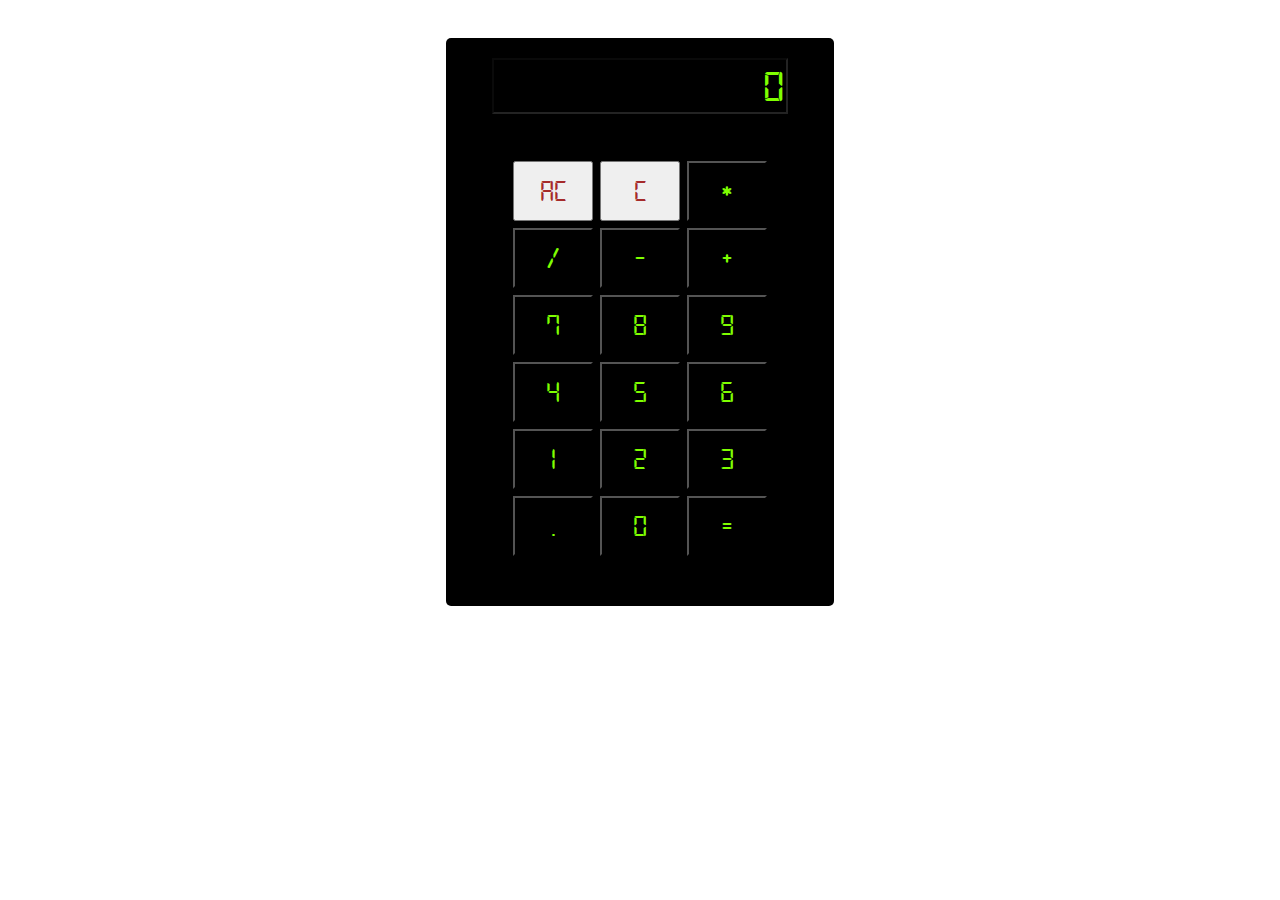
<file: calculator/index.html>
<!DOCTYPE html>
<html lang="en">
<head>
    <meta charset="UTF-8">
    <meta name="viewport" content="width=device-width, initial-scale=1.0">
    <link rel="stylesheet" href="./style.css">
    <title>Document</title>
</head>
<body>
    <div id="container">
    <div id="main">
        <input type="text" id="screen" disabled >
        <div id="btn">
            <input type="button" class="button"  value="AC">
            <input type="button" class="button" value="C">
            <input type="button" class="buttons" value="*">
            <input type="button" class="buttons"  value="/">
            <input type="button" class="buttons" value="-">
            <input type="button" class="buttons" value="+">
            <input type="button" class="buttons" value="7">
            <input type="button" class="buttons" value="8">
            <input type="button" class="buttons" value="9">
            <input type="button" class="buttons" value="4">
            <input type="button" class="buttons" value="5">
            <input type="button" class="buttons" value="6">
            <input type="button" class="buttons" value="1">
            <input type="button" class="buttons" value="2">
            <input type="button" class="buttons" value="3">
            <input type="button" class="buttons" value=".">
            <input type="button" class="buttons" value="0">
            <input type="button" class="buttons" value="=">
        </div>
    </div>
</div>
</body>
<script src="./script.js"></script>
</html>
</file>
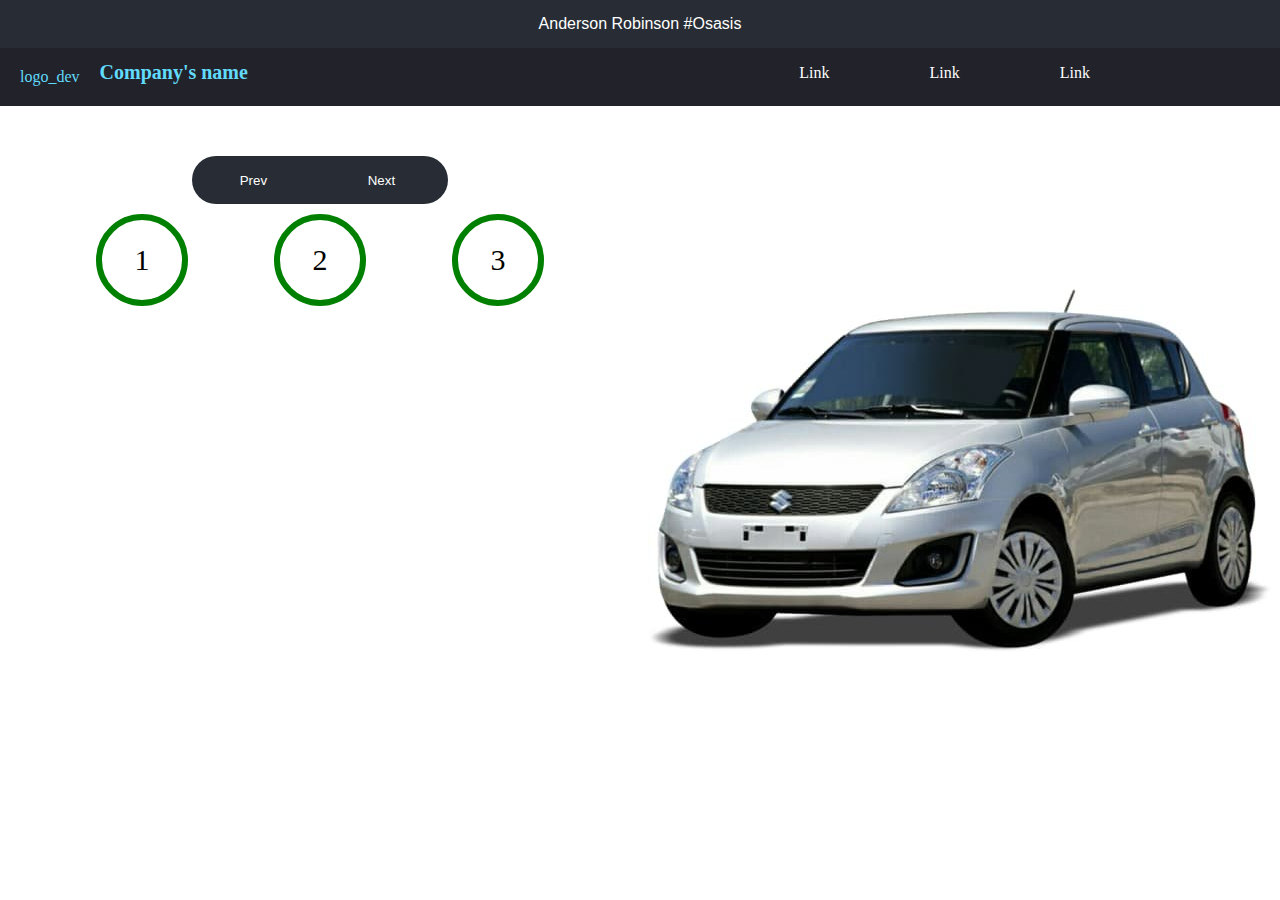
<file: Landing_page/index.html>
<!DOCTYPE html>
<html lang="en">
<head>
    <meta charset="UTF-8">
    <meta name="viewport" content="width=device-width, initial-scale=1.0">
    <!-- <link rel="preconnect" href="https://fonts.googleapis.com">
<link rel="preconnect" href="https://fonts.gstatic.com" crossorigin>
<link href="https://fonts.googleapis.com/css2?family=Inter:wght@400;600;700&display=swap" rel="stylesheet">
<link rel="stylesheet" href="https://fonts.googleapis.com/css2?family=Material+Symbols+Outlined:opsz,wght,FILL,GRAD@20..48,100..700,0..1,-50..200" /> -->
    <link rel="stylesheet" href="../Landing_page/desktop.css">
    <link rel="stylesheet" href="../Landing_page/mobile.css">
    <title>Document</title>
</head>
<body>
    <div id="title">Anderson Robinson #Osasis</div>
    <nav>
        <span class="material-symbols-outlined">
            logo_dev
            </span>
        <h1>Company's name</h1>
        <span class="material-symbols-outlined" id="menu" onclick="nav()">
            menu
            </span>
        <ul>
            <li>Link</li>
            <li>Link</li>
            <li>Link</li>
        </ul>
    </nav>
    <div id="container">
        <div class="conts">
            <div id="btn-house">
                <button class="btn" onclick="Prev()">Prev</button>
                <button class="btn" onclick="change()">Next</button>
            </div>
            <div id="spec">
                <div class="stats">1</div>
                <div class="stats">2</div>
                <div class="stats">3</div>
            </div> 
        </div>
        <div class="conts">
            <div id="cars" onclick="Cars">
                <img src="./medis/grey.jpeg" alt="" id="car">
            </div>
        </div>
    </div>
</body>
<script src="./script.js"></script>
</html>
</file>
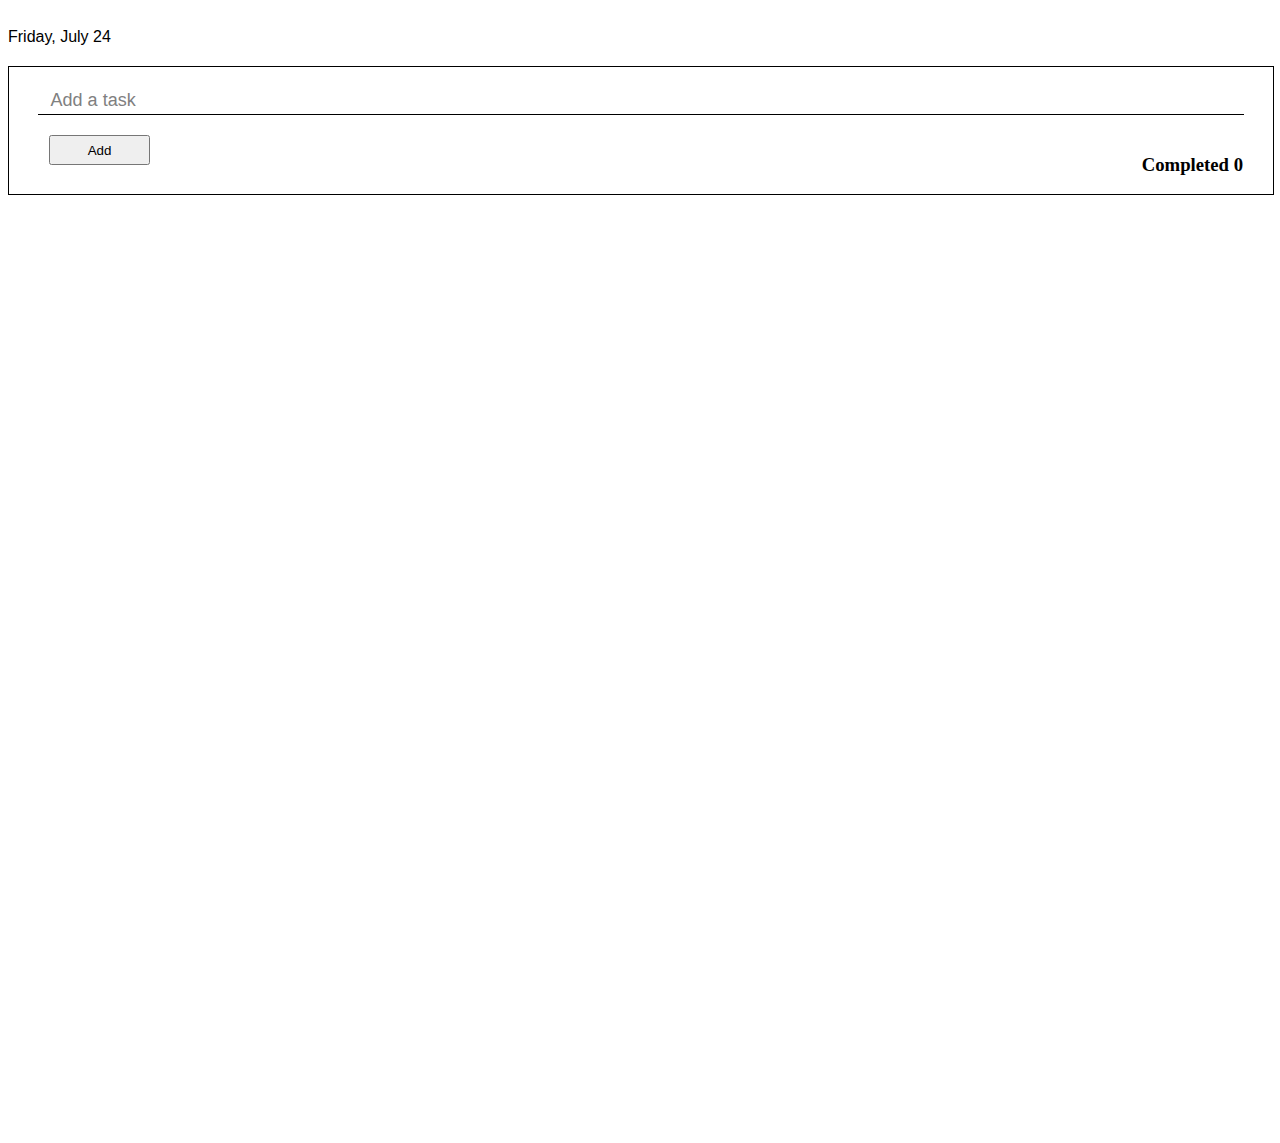
<file: Todo_App/index.html>
<!DOCTYPE html>
<html lang="en">
<head>
    <meta charset="UTF-8">
    <meta name="viewport" content="width=device-width, initial-scale=1.0">
    <link rel="stylesheet" href="./style.css">
    <title>Document</title>
</head>
<body>
    <div id="container">
        <div id="date"></div>
        <div id="control">
            <input type="text" id="text" placeholder="Add a task">
           
            <div id="conts">
                <button id="text-btn" onclick="addTodos()">Add</button>
                <h3 id="status">Completed <span>0</span></h3>
            </div>
        </div>
    </div>
    <div id="root">
        
  


    </div>
</body>
<script src="./script.js"></script>
</html>
</file>
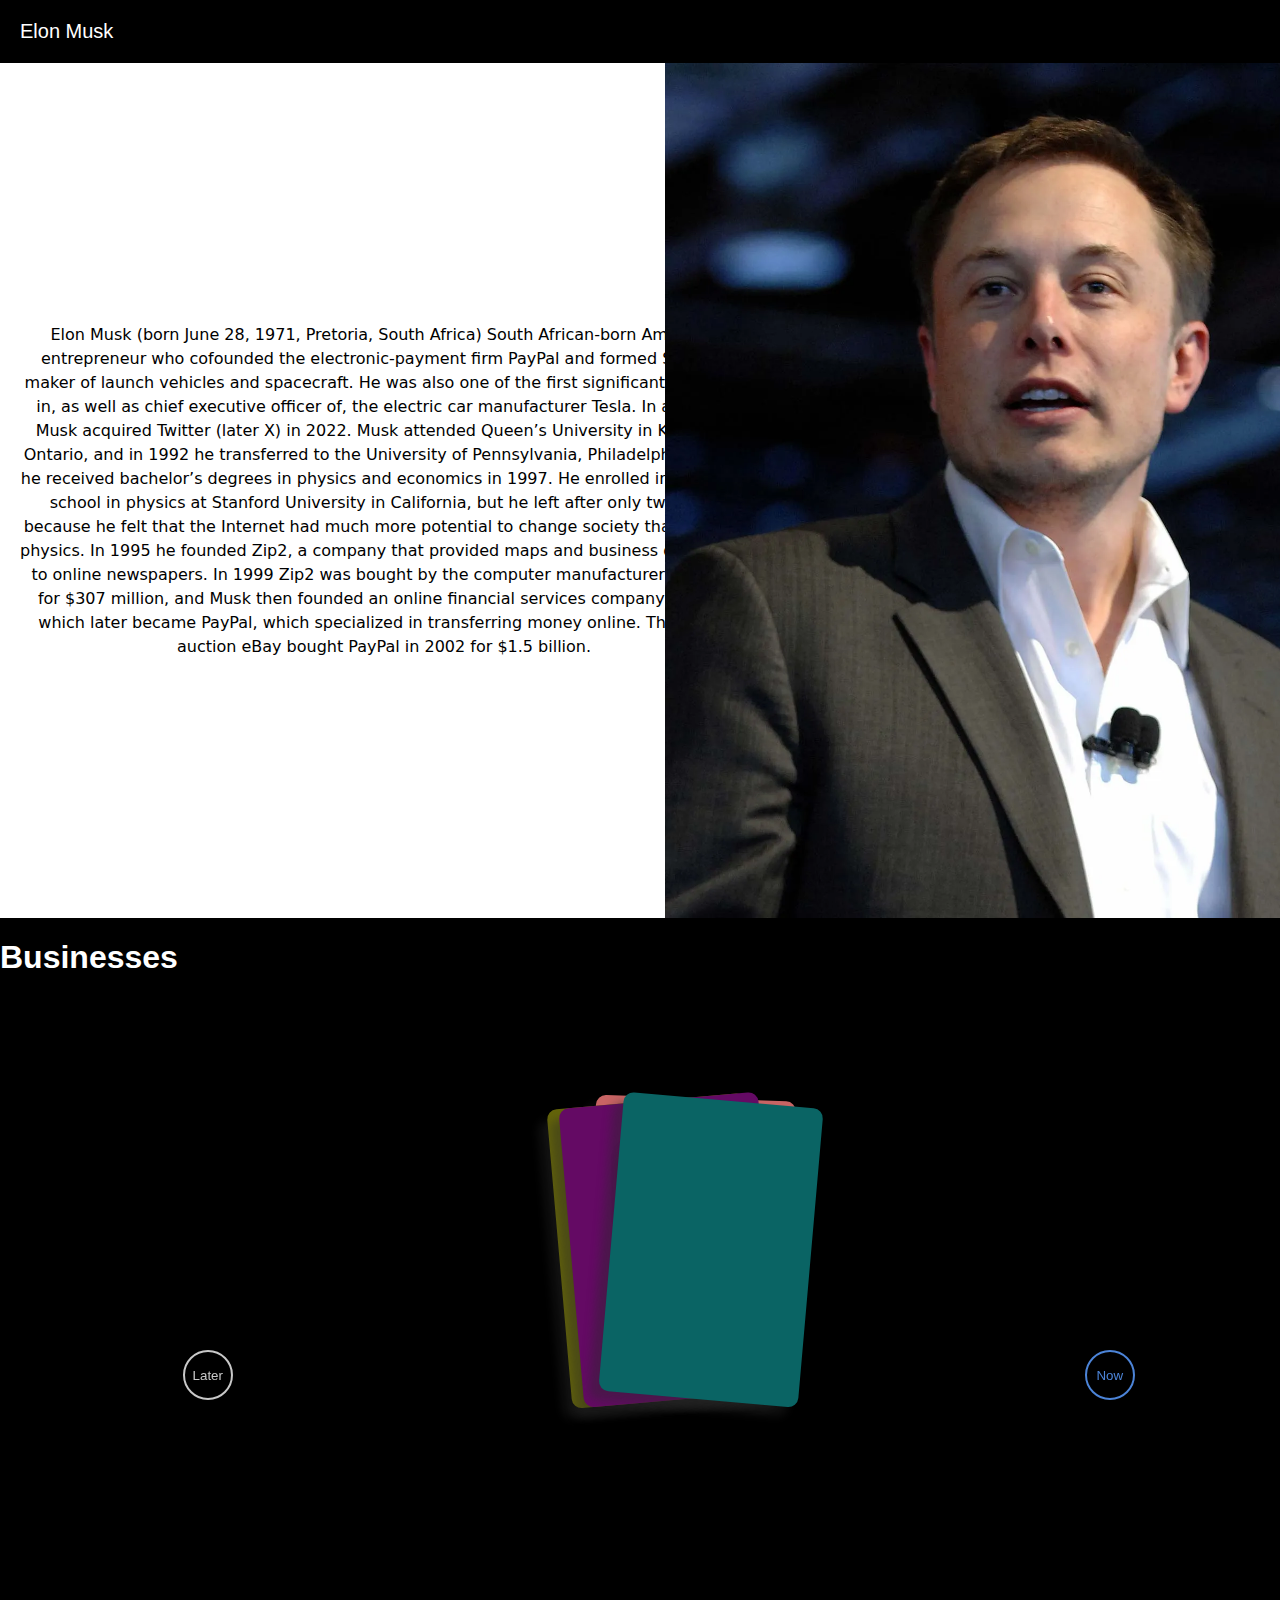
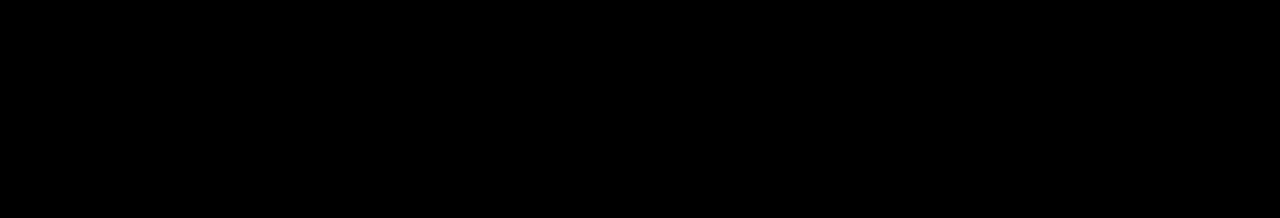
<file: tribute/index.html>
<!DOCTYPE html>
<html lang="en">
<head>
    <meta charset="UTF-8">
    <meta name="viewport" content="width=device-width, initial-scale=1.0">
    <link rel="stylesheet" href="./style.css">
    <title>Document</title>
</head>
<body onload="initiate()">
    <nav>Elon Musk</nav>
    <div id="first">
        <div id="text">
            Elon Musk (born June 28, 1971, Pretoria, South Africa) South African-born American entrepreneur who cofounded the electronic-payment firm PayPal and formed SpaceX, maker of launch vehicles and spacecraft. He was also one of the first significant investors in, as well as chief executive officer of, the electric car manufacturer Tesla. In addition, Musk acquired Twitter (later X) in 2022.
            Musk attended Queen’s University in Kingston, Ontario, and in 1992 he transferred to the University of Pennsylvania, Philadelphia, where he received bachelor’s degrees in physics and economics in 1997. He enrolled in graduate school in physics at Stanford University in California, but he left after only two days because he felt that the Internet had much more potential to change society than work in physics. In 1995 he founded Zip2, a company that provided maps and business directories to online newspapers. In 1999 Zip2 was bought by the computer manufacturer Compaq for $307 million, and Musk then founded an online financial services company, X.com, which later became PayPal, which specialized in transferring money online. The online auction eBay bought PayPal in 2002 for $1.5 billion.
        </div>
        <div id="image">
            <img src="./Elon-Musk-2010.webp" alt="Elon-Musk-2010">
        </div>
    </div>
    <div id="second">
        <h1>Businesses</h1>
        <div id="container">
            <div onclick="openCards(event)" class="card_container">
                <div class="big_card"></div>
                <div class="big_card"></div>
                <div class="small_card"></div>
                <div class="small_card"></div>
                <div class="big_card"></div>
                <div class="small_card"></div>
                <div class="small_card"></div>
                <div class="big_card"></div>
            </div>
            <div onclick="openCards(event)" class="card_container">
                <div class="big_card"></div>
                <div class="big_card"></div>
                <div class="small_card"></div>
                <div class="small_card"></div>
                <div class="big_card"></div>
                <div class="small_card"></div>
                <div class="small_card"></div>
                <div class="big_card"></div>
            </div>
            <div onclick="openCards(event)" class="card_container">
                <div class="big_card"></div>
                <div class="big_card"></div>
                <div class="small_card"></div>
                <div class="small_card"></div>
                <div class="big_card"></div>
                <div class="small_card"></div>
                <div class="small_card"></div>
                <div class="big_card"></div>
            </div>
            <div id="swipe_control">
                <button onclick="getPreviousItem()" id="later">Later</button>
                <button onclick="getNextItem()" id="now">Now</button>
            </div>
        </div>
    </div>
</body>
<script src="./script.js"></script>
</html>
</file>
<file: calculator/style.css>
#container{
    width: 100%;
    display: flex;
    justify-content: center;
    padding-top: 30px;
    

}

#main{
    background-color: black;
    
    width: 18rem;
    padding: 50px;
    border-radius: 5px;
    display: flex;
    flex-direction: column;
    align-items: center;
    gap: 40px;
    padding-top: 20px;

}

#screen{
    width: 100%;
    height: 50px;
    text-align: right;
    font-size: 45px;
    background-color: white;
    font-family: 'digital-7';
    color: chartreuse;
    background-color: black;
}

@font-face {
    font-family: digital-7;
    src: url(./digital-7.regular.ttf);
}
#screen:focus{
    outline: none;
}

#btn{
    width: 90%;
    
    

}
.buttons{
    width: 80px;
    height: 60px;
    margin-left: 3px;
    margin-top: 7px;
    font-size: 30px;
    color: chartreuse;
    background-color: black;
    font-family: 'digital-7';
}

.button{
    width: 80px;
    height: 60px;
    margin-left: 3px;
    margin-top: 7px;
    font-size: 30px;
    color: brown;
    font-family: 'digital-7';


}
</file>
<file: Landing_page/desktop.css>
body
{
    margin: 0;
    
}

#title
{
    background-color: #282D35;
    text-align: center;
    color: white;
    height: 3rem;
    display: flex;
    justify-content: center;
    align-items: center;
    font-family: 'inter',sans-serif;
}

nav
{
    display: flex;
    background-color: #21222A;;
    position: sticky;
    top: 0;
    transition: 500ms ease-in-out;
}


.material-symbols-outlined {
  font-variation-settings:
  'FILL' 0,
  'wght' 400,
  'GRAD' 0,
  'opsz' 24;
  color: #61DAFB;
  padding: 20px;

}


nav > h1
{
    font-size: 20px;
    color: #61DAFB;
    margin-right: auto;
    font-family: 'inter';
}

nav > ul
{
    display: flex;
    list-style: none;
    color: white;
    margin-right: 190px;
    gap: 100px;
    cursor: pointer;
}


#menu
{
    display: none;
}

#container
{
    display: flex;
    flex-direction: row;
   
}

.conts
{
    width: 100%;
    height: 81.5vh;
    display: flex;
    justify-content: center;
    align-items: center;
    
}

.conts:nth-child(1){
    align-items: center;
    justify-content: normal;
    flex-direction: column;
}

#btn-house{
    background-color: #282D35;
    width: 40%;
    height: 3rem;
    margin-top: 50px;
    border-radius: 50px;
    display: flex;
    align-items: center;
    justify-content: center;
}

.btn{
    margin-right: auto;
    background-color: transparent;
    color: white;
    border: none;
    text-align: center;
    width: 48%;
    height: 2rem;
    cursor: pointer;
    
    
}

#spec{
    
    width: 70%;
    height: 6rem;
    margin-top: 10px;
    display: flex;
    justify-content: space-between;
}

.stats{
    width: 80px;
    height: 80px;
   border: 6px solid green;
   display: flex;
   justify-content: center;
   align-items: center;
   font-size: 30px;
   

    border-radius: 100%;
}


#car{
     transition: 500ms ease-in-out;
  
    
    

}
</file>
<file: Landing_page/mobile.css>
@media only screen and (max-width: 768px){
    nav > ul
    {
        
        margin-right: 0px;
        
        position: absolute;
        top: 10%;
        flex-direction: column;
        font-size: 30px;
        display: none;
        
    }

    nav > ul > li 
    {
        margin-top: 50px;
        
    }

    

    nav > h1
    {
        padding-top:10px ;
    }
    .material-symbols-outlined
    {
        font-size: 40px;
    }


    #menu
    {
        display: block;
        font-size: 40px;
    }

    #container
    {
        flex-direction: column;
    }
    
}
</file>
<file: Todo_App/style.css>
#container{
    width: 100%;
    padding-top: 20px;
    
    background-color: white;
}

body{
    overflow: hidden;
}

#control{
    border: 1px solid black;
    width: inherit;
    display: flex;
    align-items: center;
    margin-top: 20px;
    padding-top: 20px ;
    flex-direction: column;
    gap: 20px;

}

#text{
    width: 95%;
    font-size: 18px;
    border: none;
    padding: 3px;
    border-bottom: 1px solid black;
    text-indent: 10px;
    

}
#text:focus{
    outline: none;
}

#text::placeholder{
    color: gray;
}
#conts{
    width: 100%;
    display: flex;
}

#text-btn{
    margin-right: auto;
    width: 8%;
    height: 30px;
    margin-left: 40px;
    

}

#status{
    margin-right:30px;
    transition: 500ms;

}

#root{
   
    padding-top: 20px;
    padding-bottom: 20px;
    width: 100%;
    display: flex;
    flex-direction: column;
    align-items: center;
    overflow-x: hidden;
    height: 100vh;
    transition: 500ms;
    

}

#root::-webkit-scrollbar{
    display: none;
}
#todo{
    width: 97%;
    display: flex;
    align-items: center;
    background-color: white;
    margin-top: 10px ;
    transition: 500ms;
    border-radius: 3px;
    box-shadow: 2px 2px 7px gray, -2px -2px 7px rgba(128, 128, 128, 0.5);
    
   


}

input[type="checkbox"]{
    width: 20px;
    height: 40px;
    margin-left: 20px;
    
}

#todo-txt{
    margin: 10px;
}

#date{
    text-transform: capitalize;
    font-family: Arial, Helvetica, sans-serif;
}
</file>
<file: tribute/style.css>
body
{
    margin: 0;
}

@import url('https://fonts.googleapis.com/css2?family=Inter:wght@400;600;700&display=swap');

nav
{
    background-color: black;
    color: white;
    font-size: 20px;
    padding: 20px 0px 20px 20px;
    position: sticky;
   font-family: Arial, Helvetica, sans-serif;
    top: 0;
}
#first
{
    width: 100%;
    background-color: black;
    height: 95vh;
    display: flex;
    flex-direction: row;
    padding: ;
}

#text
{
    background-color:white;
    width: 60%;
    display: flex;
    justify-content: center;
    align-items: center;
    text-align: center;
    padding: 20px;
    line-height: 1.5;
    font-family: system-ui, -apple-system, BlinkMacSystemFont, 'Segoe UI', Roboto, Oxygen, Ubuntu, Cantarell, 'Open Sans', 'Helvetica Neue', sans-serif;
}

#image
{  
    display: flex;
    justify-content: center;
    width: 40%;

}

#second{
    background-color: black;
    height: 100vh;
    
    
    color: white;
    font-family: 'Inter', sans-serif;
    display: flex;
    justify-content: center;
    width: 100%;
   
}


#container{
    width: inherit;
    display: flex;
    justify-content:center;
}

.card_container{
    position: relative;
    height: 50%;
    width: 25%;
    top: 20%;
    transition: 500ms;
    animation: moveIn;
    animation-duration: 500ms;
    cursor: pointer;
    z-index: 10;
}

.big_card{
    position: absolute;
    top: 0;
    width: 200px;
    height: 300px;
    border-radius:10px;
    transition: 500ms;
    box-shadow: -10px 10px 10px rgba(40,40,40,0.4);
}

.small_card{
    position: absolute;
    top: 40px;
    left: 40px;
    background-color: rgb(151, 248, 248);
    width: 70px;
    height: 80px;
    border-radius:10px;
    transition: 500ms;
    box-shadow: -10px 10px 10px rgba(40,40,40,0.4);
}

.big_card:nth-child(8){
    background-color: rgba(10,100,100);
    transform: rotate(5deg) translateX(20px);
}

.big_card:nth-child(5){
    background-color: rgba(100,10,100);
    transform: rotate(-5deg) translateX(-20px);
}

.big_card:nth-child(2){
    background-color: rgba(100,100,10);
    transform: rotate(-5deg) translateX(-32px);
}

.big_card:nth-child(1){
    background-color: rgba(200,100,100);
    transform: rotate(2deg);
}

#later{
    width: 50px;
    height: 50px;
    border-radius: 50%;
    background-color:transparent;
    border: 2px solid rgb(200,200,200);
    color: rgb(200,200,200);
    transition: 500ms;
    cursor: pointer;
}

#now{
    width: 50px;
    height: 50px;
    margin-left: 40px;
    border-radius: 50%;
    background-color:transparent;
    border: 2px solid rgb(76, 132, 216);
    color: rgb(76, 132, 216);
    transition: 500ms;
    cursor: pointer;
}

#now:hover{
    transform: scale(1.1);
}

#later:hover{
    transform: scale(1.1);
}

#swipe_control{
    position: absolute;
   display: flex;
   top: 150%;
   left: 46%;
   z-index: 0;
   
   
}

#swipe_control > button{
    position: relative;
    
    
}
#swipe_control>button:first-child{
    left: -290%;
}

#swipe_control>button:last-child{
    left: 290%;
}

@keyframes moveIn {
    0%{
        transform: translateX(-180px) scale(0);
    }
    100%{
        transform: translateX(0) scale(1);
    }
}

@keyframes moveOut {
    0%{
        transform: translateX(180px) scale(0);
    }
    100%{
        transform: translateX(0) scale(1);
    }
}
</file>
